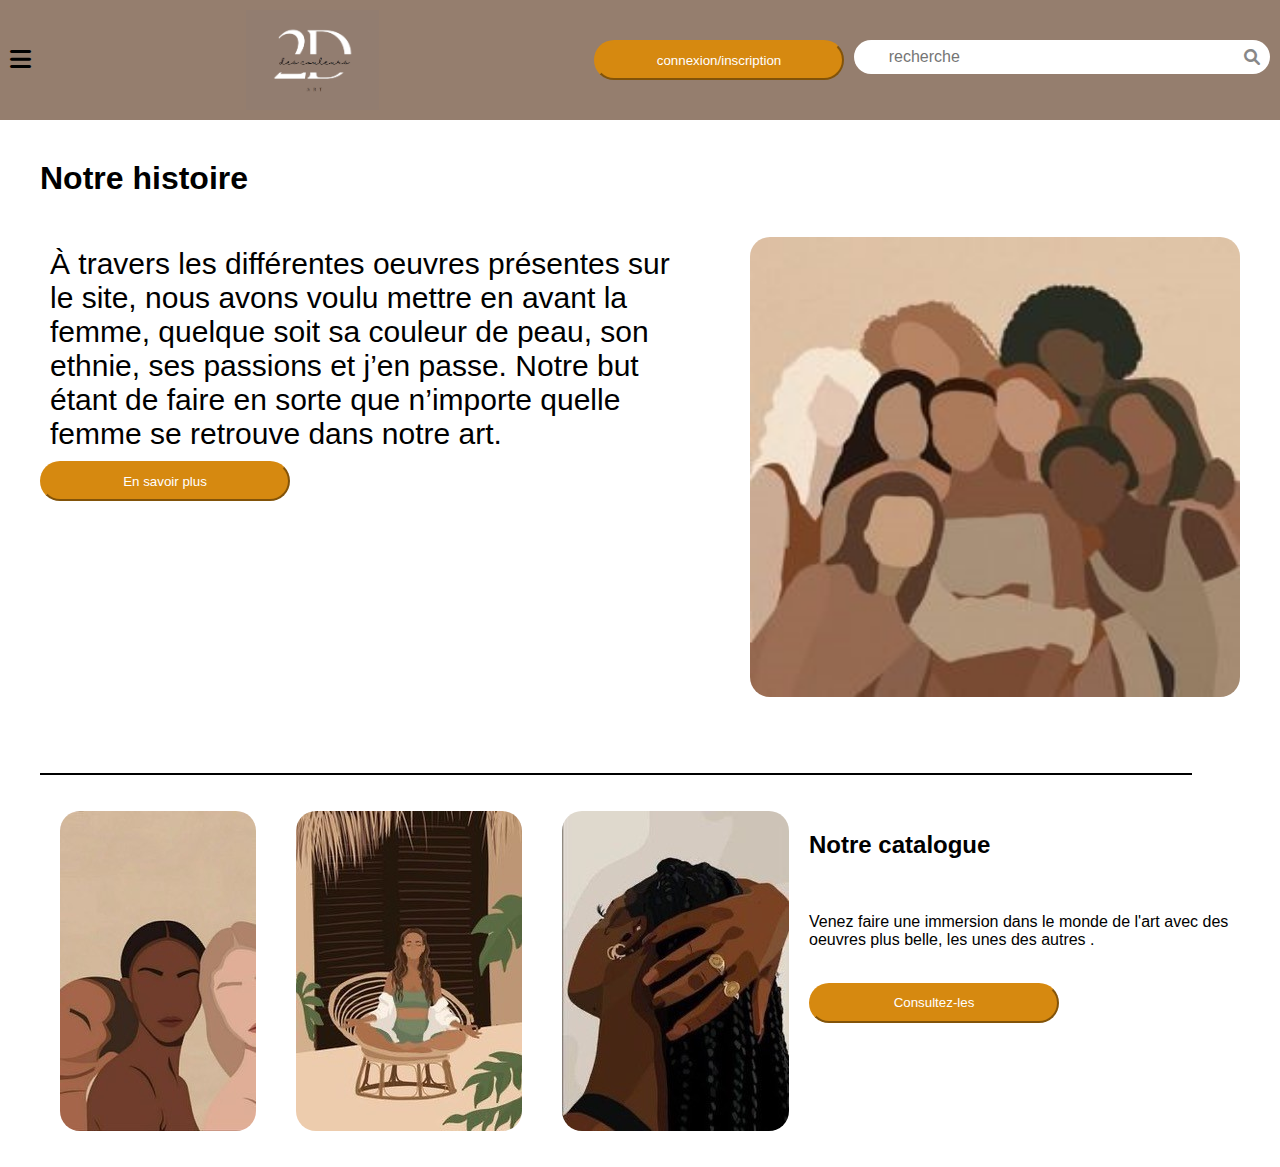
<file: index.html>
<!DOCTYPE html>
<html>
<head>
	<meta charset="utf-8">
	<meta name="viewport" content="width=device-width, initial-scale=1">
	<title>dedale des couleurs</title>
	<link rel="stylesheet" href="css/styles.css">
	<link rel="stylesheet" href="https://cdnjs.cloudflare.com/ajax/libs/font-awesome/6.0.0/css/all.min.css" integrity="sha512-...YOUR-INTEGRITY-CODE-HERE..." crossorigin="anonymous">


</head>
<body>

<div class="navbar">
	<div class="logo">
	<i class="fa-solid fa-bars"></i>
    </div>
	<img src="images/logo.png" class="logo">
    <div class="menu">
    	<a href="page2.html">
    		<button class="connexion">connexion/inscription</button>
    	</a>
        <form action="#">
            <div class="search-container">
                <input type="text" placeholder="      recherche" name="search">
                <i class="fas fa-search search-icon"></i>
            </div>
        </form>
    </div>
</div>




<div class="container">
	<h1>Notre histoire</h1>
	<div class="part1">
		<br>
		<div>
			<p>
			À travers les différentes oeuvres présentes sur le site,
	nous avons voulu mettre en avant la femme, quelque
	soit sa couleur de peau, son ethnie, ses passions et j’en
	passe.


	Notre but étant de faire en sorte que n’importe quelle
	femme se retrouve dans notre art.
		</p>
		<a href="page4.html">
			<button>En savoir plus</button>
		</a>
		
		</div>
		

		<img src="images/19.jpg">
	</div>

	
	<br><br>
	<div class="separator"></div>

	<br> <br>

	<div class="part2">
		<img src="images/7.jpg">
	<img src="images/18.jpg">
	<img src="images/16.jpg">
	<div class="ligne">
		<h2>Notre catalogue</h2> <br>
	<p>Venez faire une immersion dans le monde de l'art avec des oeuvres plus belle, les unes des autres .</p>
	<br>
	<a href="page3.html">
		<button>Consultez-les</button>
	</a>
	</div>
	
	</div>
	<br> <br>
</div>
</body>
</html>
</file>
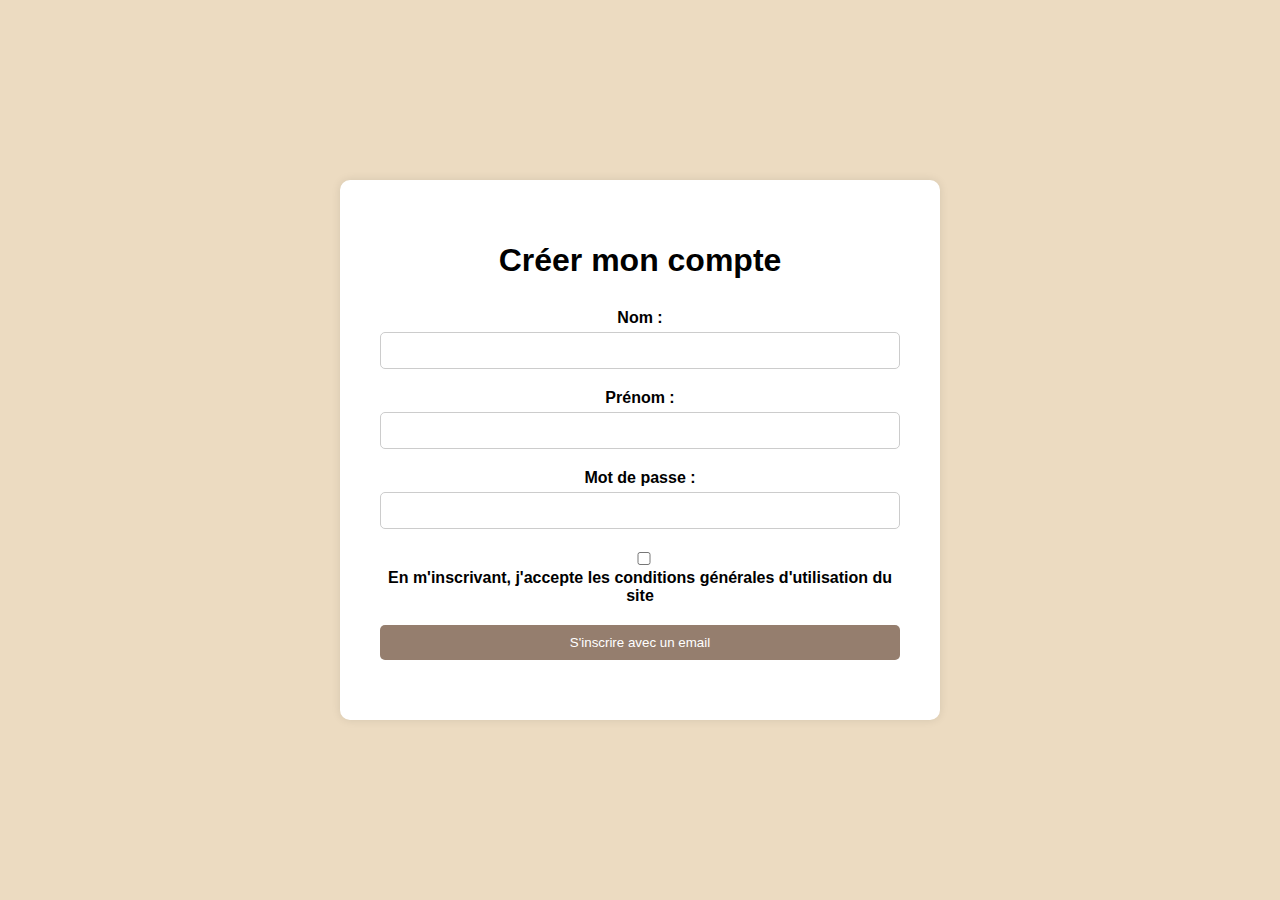
<file: page2.html>
<!DOCTYPE html>
<html lang="en">
<head>
    <meta charset="UTF-8">
    <meta name="viewport" content="width=device-width, initial-scale=1.0">
    <title>Créer mon compte</title>
    <link rel="stylesheet" href="css/style2.css">
</head>
<body>

<div class="container">
    <form action="#" class="form">
        <h1>Créer mon compte</h1>
        <div class="form-group">
            <label for="nom">Nom :</label>
            <input type="text" id="nom" name="nom" required>
        </div>

        <div class="form-group">
            <label for="prenom">Prénom :</label>
            <input type="text" id="prenom" name="prenom" required>
        </div>

        <div class="form-group">
            <label for="motDePasse">Mot de passe :</label>
            <input type="password" id="motDePasse" name="motDePasse" required>
        </div>

        <div class="form-group">
            <input type="checkbox" id="accepterRegles" name="accepterRegles" required>
            <label for="accepterRegles">En m'inscrivant, j'accepte les conditions générales d'utilisation du site</label>
            
        </div>

        <div class="form-group">
            <button type="submit">S'inscrire avec un email</button>
        </div>
    </form>
</div>

</body>
</html>
</file>
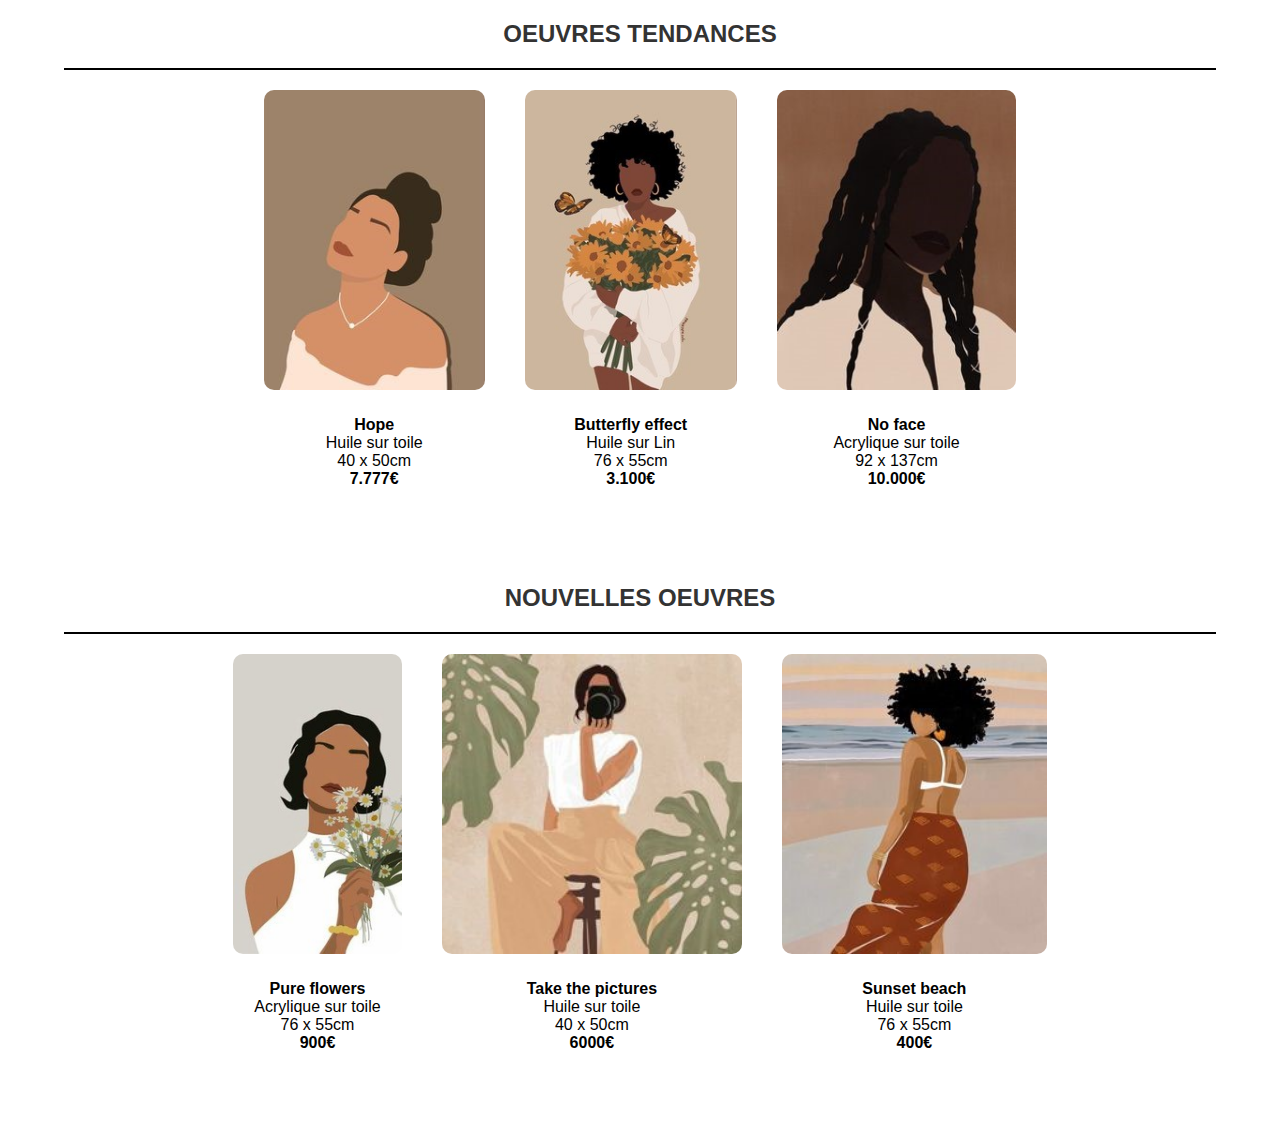
<file: page3.html>
<!DOCTYPE html>
<html lang="en">
<head>
    <meta charset="UTF-8">
    <meta name="viewport" content="width=device-width, initial-scale=1.0">
    <title>Page avec Deux Parties</title>
    <link rel="stylesheet" href="css/style3.css">
</head>
<body>

<div class="container">
    <h2>OEUVRES TENDANCES</h2>
    <div class="separator"></div>
    <div class="section">
        
        <div class="photo-column">
            <img src="images/1.jpg" alt="Image 1">
            <p>
                <b>Hope</b> <br>
                Huile sur toile <br> 40 x 50cm <br>
                <b>7.777€</b>
            </p>
        </div>
        <div class="photo-column">
            <img src="images/12.jpg" alt="Image 2">
            <p>
                <b>Butterfly effect</b> <br>
                Huile sur Lin <br> 76 x 55cm <br>
                <b>3.100€</b>
            </p>
        </div>
        <div class="photo-column">
            <img src="images/3.jpg" alt="Image 3">
            <p>
                <b>No face</b> <br>
                Acrylique sur toile <br> 92 x 137cm <br>
                <b>10.000€</b>
            </p>
        </div>
    </div>
    <h2>NOUVELLES OEUVRES</h2>
    <div class="separator"></div>
    <div class="section">
        
        <div class="photo-column">
            <img src="images/10.jpg" alt="Image 4">
            <p>
                <b>Pure flowers</b> <br>
                Acrylique sur toile <br> 76 x 55cm <br>
                <b>900€</b>
            </p>
        </div>
        <div class="photo-column">
            <img src="images/13.jpg" alt="Image 5">
            <p>
                <b>Take the pictures</b> <br>
                Huile sur toile <br> 40 x 50cm <br>
                <b>6000€</b>
            </p>
        </div>
        <div class="photo-column">
            <img src="images/17.jpg" alt="Image 6">
            <p>
                <b>Sunset beach</b> <br>
                Huile sur toile <br> 76 x 55cm <br>
                <b>400€</b>
            </p>
        </div>
    </div>
</div>

</body>
</html>
</file>
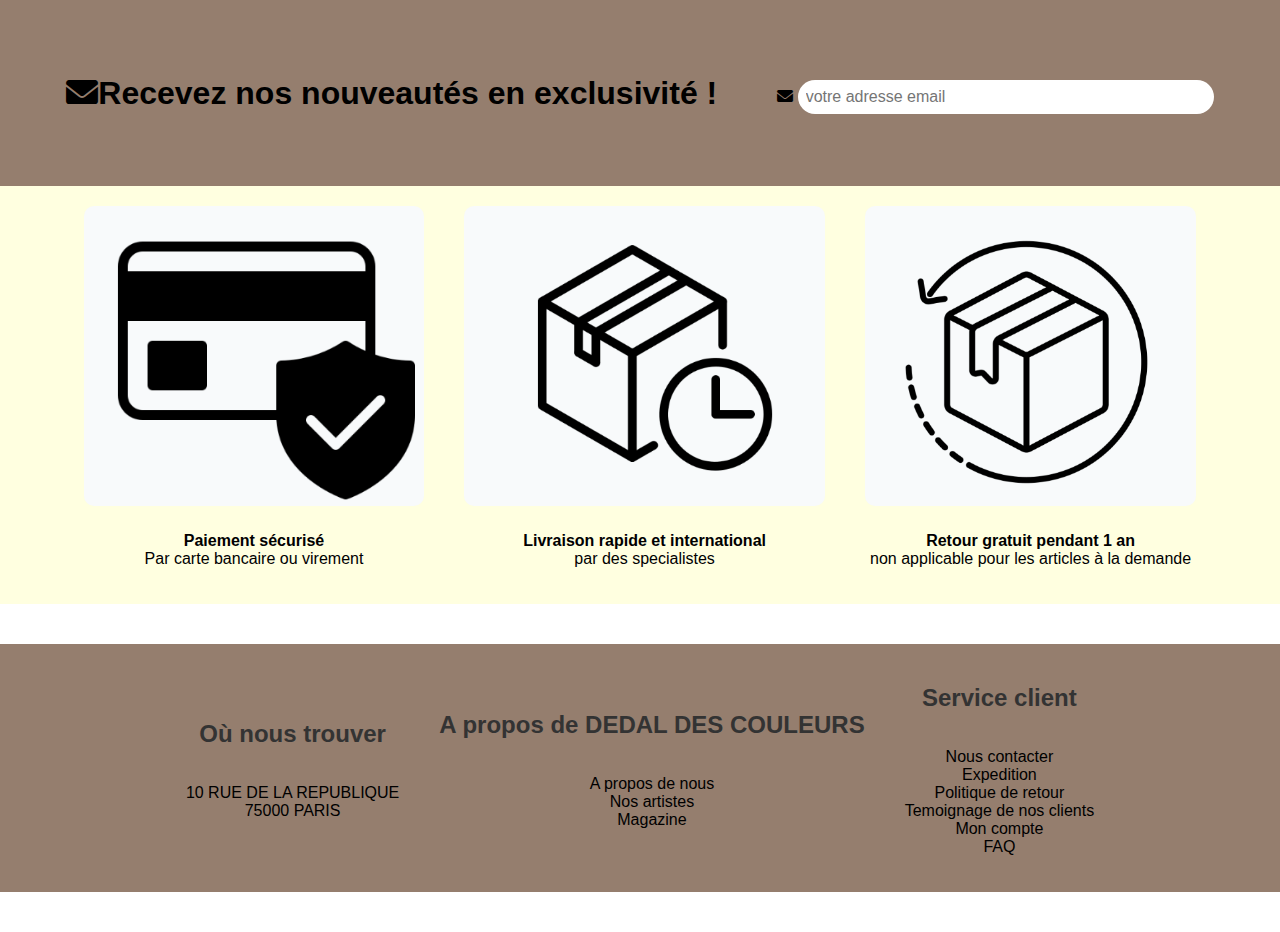
<file: page4.html>
<!DOCTYPE html>
<html lang="en">
<head>
    <meta charset="UTF-8">
    <meta name="viewport" content="width=device-width, initial-scale=1.0">
    <title>Page avec Deux Parties</title>
    <link rel="stylesheet" href="css/style4.css">
    <link rel="stylesheet" href="https://cdnjs.cloudflare.com/ajax/libs/font-awesome/6.0.0/css/all.min.css" integrity="sha512-...YOUR-INTEGRITY-CODE-HERE..." crossorigin="anonymous">
</head>
<body>

<div class="container">
    <div class="marron">

        <h1><i class="fas fa-envelope envelope-icon"></i>Recevez nos nouveautés en exclusivité !</h1>
        <form action="#">
            <div class="email">
                <i class="fas fa-envelope envelope-icon"></i>
                <input type="text" placeholder="votre adresse email" name="email">
                <br><br><br><br><br>

           </div>
        </form>
    </div>


    <div class="section">
        
        <div class="photo-column">
            <img src="images/paiement.png" alt="Image 1">
            <p>
                <b>Paiement sécurisé</b> <br>
                Par carte bancaire ou virement
            </p>
        </div>
        <div class="photo-column">
            <img src="images/livraison1.png" alt="Image 2">
            <p>
                <b>Livraison rapide et international</b> <br>
                par des specialistes
            </p>
        </div>
        <div class="photo-column">
            <img src="images/livraison2.png" alt="Image 3">
            <p>
                <b>Retour gratuit pendant 1 an</b> <br>
                non applicable pour les articles à la demande
            </p>
        </div>
    </div>
    
    <div class="section1">
        
        <div class="photo-column">
            <h2>Où nous trouver</h2>
            <p>
                10 RUE DE LA REPUBLIQUE  <br>
                75000 PARIS<br> 
            </p>
        </div>
        <div class="photo-column">
            <h2>A propos de DEDAL DES COULEURS</h2>
            <p>
                A propos de nous <br>
                Nos artistes<br> Magazine 
            </p>
        </div>
        <div class="photo-column">
            <h2>Service client</h2>
            <p>
                Nous contacter <br>
                Expedition<br> Politique de retour<br>
                Temoignage de nos clients<br>
                Mon compte<br>
                FAQ
            </p>
        </div>
    </div>
</div>

</body>
</html>
</file>
<file: css/styles.css>
body {
    font-family: Arial, sans-serif;
    margin: 0;
    padding: 0;
}



button {
    border-radius: 20px;
    border-color: #D68910;
    height: 40px;
    width: 250px;
    background-color: #D68910;
    color: white;
}

.button1 {
    margin-left: 40px;
}

.part1{
    margin-left: 40px;
    display: flex;
    height: 500px;
}

.part2{
    margin-left: 40px;
    display: flex;
}

.part2 img {
    margin-left: 20px;
    margin-right: 20px;
    border-radius: 20px;
}


h1 {
    margin: 40px;
}

.part1 p {
    flex: 1;
    width: 650px;
    margin: 10px;
    font-size: 30px;


}

.part1 img {
    
    margin-left: 40px;
    margin-right: 40px;
    margin-bottom: 40px;
    flex: 1;
    max-width: 100%;
    height: auto;
    border-radius: 20px;
}


.navbar {
    background-color: #957e6e;
    overflow: hidden;
    display: flex;
    justify-content: space-between;
    align-items: center;
    padding: 10px;
}

.separator {
      height: 2px;
      background-color: black;
      margin-left: 40px;
      margin-right: 40px;
      width: 90%;
    }

.navbar a {
    color: #f2f2f2;
    text-decoration: none;
    font-size: 20px;
}

.navbar img {
    height: 100px;
}

.logo {
      font-size: 24px;
      margin-right: 10px;
    }

.menu-icon {
    font-size: 24px;
    cursor: pointer;
    display: none;
}

.menu {
    display: flex;
}

.menu input[type=text] {
    padding: 8px;
    font-size: 16px;
    border: none;
    width: 400px;
    border-radius: 20px;
}

.search-icon {
      position: absolute;
      top: 50%;
      right: 10px;
      transform: translateY(-50%);
      color: #888;
    }

.search-container {
    position: relative;
    width: 300;
}


.connexion{
    margin-right: 10px;
}


@media screen and (max-width: 600px) {
    

.part1 {
    margin-left: 20px;
    display: flex;
    flex-direction: column;
    align-items: center;
}

.part2 {
    margin-left: 20px;
    display: flex;
    flex-direction: column;
    align-items: center;
}

.part2 img {
    margin: 10px;
    border-radius: 20px;
}

h1 {
    margin: 20px;
}

.part1 p {
    width: 100%;
    max-width: 400px;
    margin: 10px;
    font-size: 18px;
}

.part1 img {
    margin: 20px;
    max-width: 100%;
    height: auto;
    border-radius: 20px;
}

.navbar {
    background-color: #957e6e;
    overflow: hidden;
    display: flex;
    flex-direction: column;
    align-items: center;
    padding: 10px;
}

.separator {
    height: 2px;
    background-color: black;
    margin: 10px;
    width: 90%;
}

.navbar a {
    color: #f2f2f2;
    text-decoration: none;
    font-size: 20px;
    margin: 5px;
}

.navbar img {
    height: 80px;
}


.menu-icon {
    font-size: 24px;
    cursor: pointer;
}

.menu {
    display: flex;
    flex-direction: column;
    align-items: center;
}

.menu input[type=text] {
    width: calc(100% - 20px);
    margin-top: 10px;
}



.search-container {
    position: relative;
    width: 100%;
}


}
</file>
<file: css/style2.css>
body {
    font-family: Arial, sans-serif;
    margin: 0;
    padding: 0;
    background-color: #ecdbc1;
    display: flex;
    align-items: center;
    justify-content: center;
    height: 100vh;
}

.container {
    text-align: center;
}

.form {
    background-color: #fff;
    padding: 40px;
    border-radius: 10px;
    box-shadow: 0 0 10px rgba(0, 0, 0, 0.1);
    width: 100%;
    max-width: 600px;
    box-sizing: border-box;
}

.form-group {
    margin-bottom: 20px;
}

h1 {
    font-size: 2em;
    margin-bottom: 30px;
}

label {
    display: block;
    margin-bottom: 5px;
    font-weight: bold;
}

input {
    width: 100%;
    padding: 10px;
    box-sizing: border-box;
    border: 1px solid #ccc;
    border-radius: 5px;
}

button {
    background-color: #957e6e;
    color: #fff;
    padding: 10px;
    border: none;
    border-radius: 5px;
    cursor: pointer;
    width: 100%;
    box-sizing: border-box;
}
</file>
<file: css/style3.css>
body {
    font-family: Arial, sans-serif;
    margin: 0;
    padding: 0;
}

.container {
    display: flex;
    justify-content: center;
    align-items: center;
    flex-direction: column;
    text-align: center;
}

.section {
    margin-bottom: 40px;
    display: flex;
}

h2 {
    color: #333;
}

.photo-column {
    display: flex;
    flex-direction: column;
    align-items: center;
    margin: 20px;
}

img {
    max-width: 100%;
    height: 300px;
    border-radius: 10px;
    margin-bottom: 10px;
}

.separator {
      height: 2px;
      background-color: black;
      margin-left: 40px;
      margin-right: 40px;
      width: 90%;
    }


@media screen and (max-width: 600px) {
   img{
    height: 200px;
   } 
}
</file>
<file: css/style4.css>
body {
    font-family: Arial, sans-serif;
    margin: 0;
    padding: 0;
}

.container {
    display: flex;
    justify-content: center;
    align-items: center;
    flex-direction: column;
    text-align: center;
}

.section {
    width: 100%;
    margin-bottom: 40px;
    display: flex;
    background-color: lightyellow;
    text-align: center;
    display: flex;
    justify-content: center;
    align-items: center;
}


.email {
    margin-top: 80px;
    margin-left: 60px;
}

input[type=text] {
    padding: 8px;
    font-size: 16px;
    border: none;
    width: 400px;
    border-radius: 20px;
}


.section1 {
    width: 100%;
    background-color: #957e6e;
    margin-bottom: 40px;
    display: flex;
    text-align: center;
    justify-content: center;
    align-items: center;
}

.marron{
    width: 100%;
    background-color: #957e6e;
    text-align: center;
    display: flex;
    justify-content: center;
    align-items: center;
}



h2 {
    color: #333;
}

.photo-column {
    display: flex;
    flex-direction: column;
    align-items: center;
    margin: 20px;
}

img {
    max-width: 100%;
    height: 300px;
    border-radius: 10px;
    margin-bottom: 10px;
}

.separator {
      height: 2px;
      background-color: black;
      margin-left: 40px;
      margin-right: 40px;
      width: 90%;
    }


@media screen and (max-width: 600px) {
   img{
    height: 200px;
   } 

   .email {
    margin-top: 0px;
    margin-left: 0px;
    }
    .marron{
    display: flex;
    flex-direction: column;
    }

    input[type=text] {
        padding: 8px;
        font-size: 16px;
        border: none;
        width: 400px;
        border-radius: 20px;
    }

}
</file>
